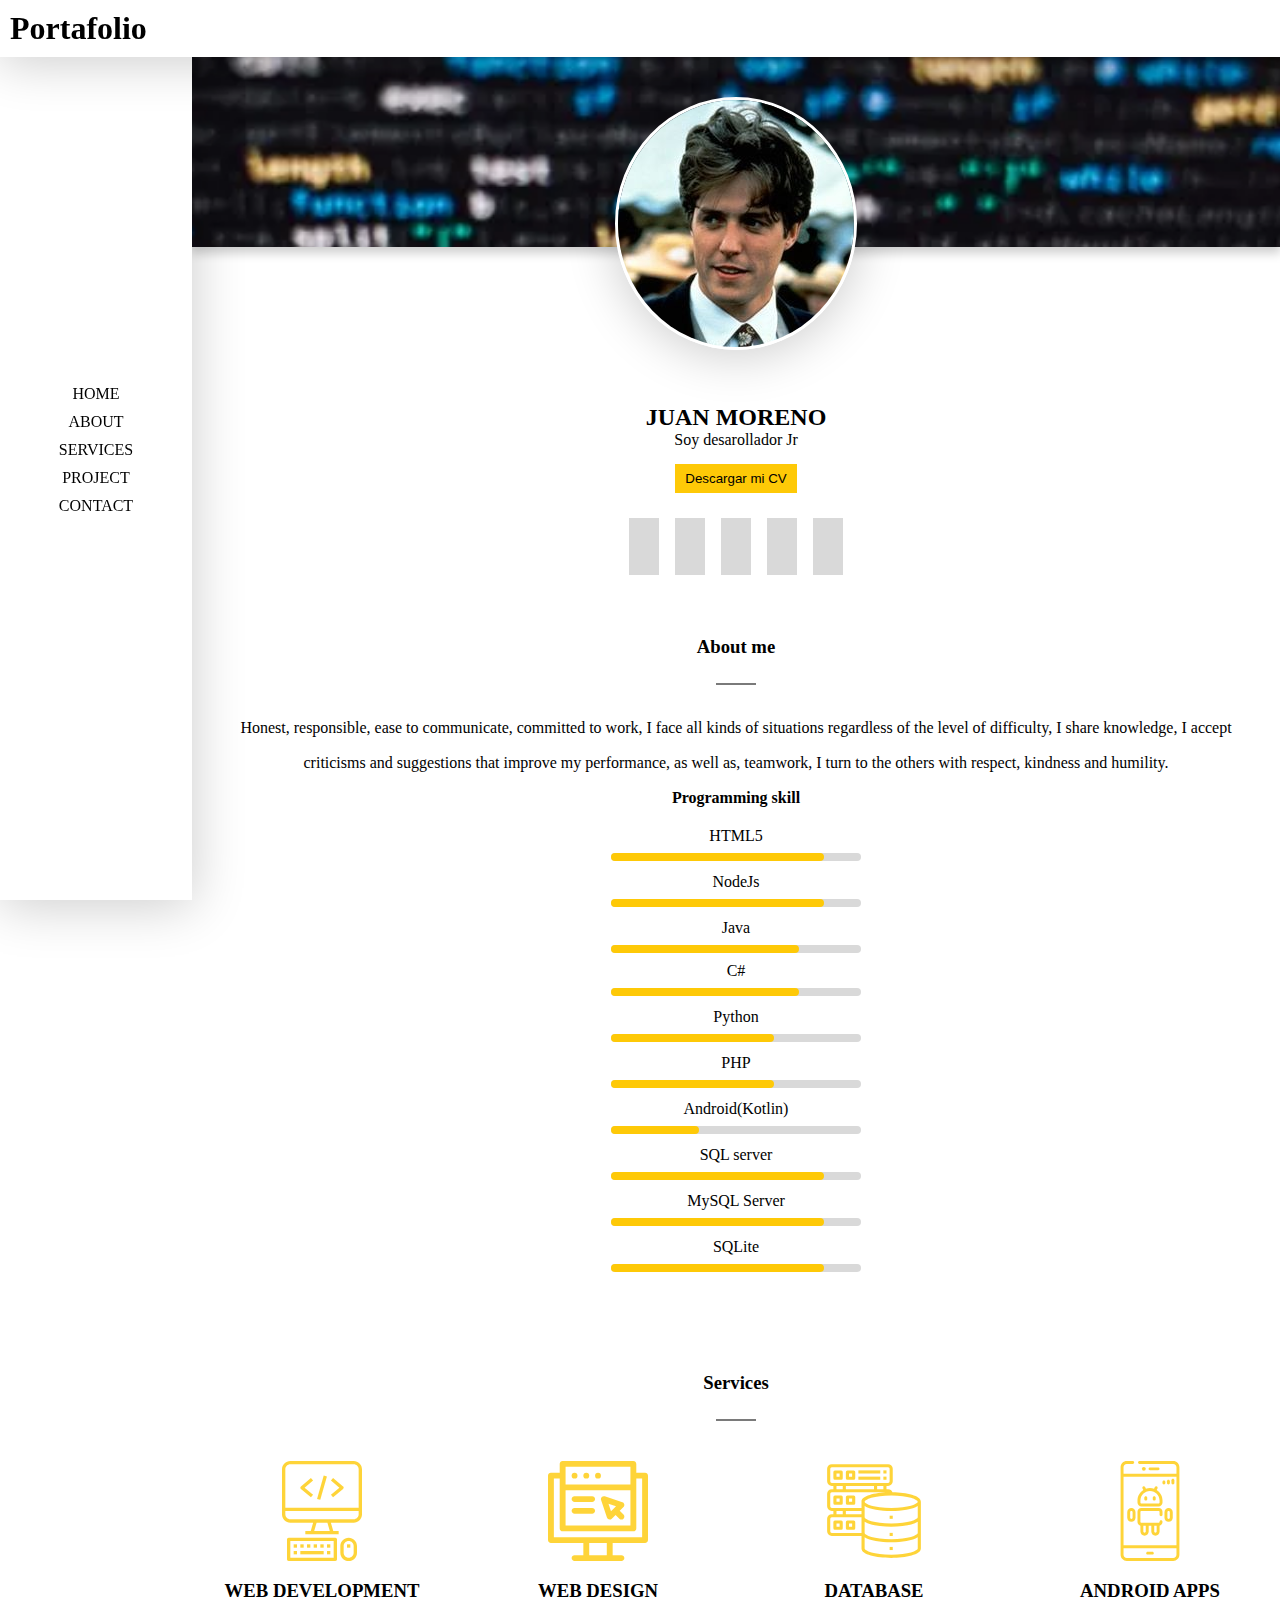
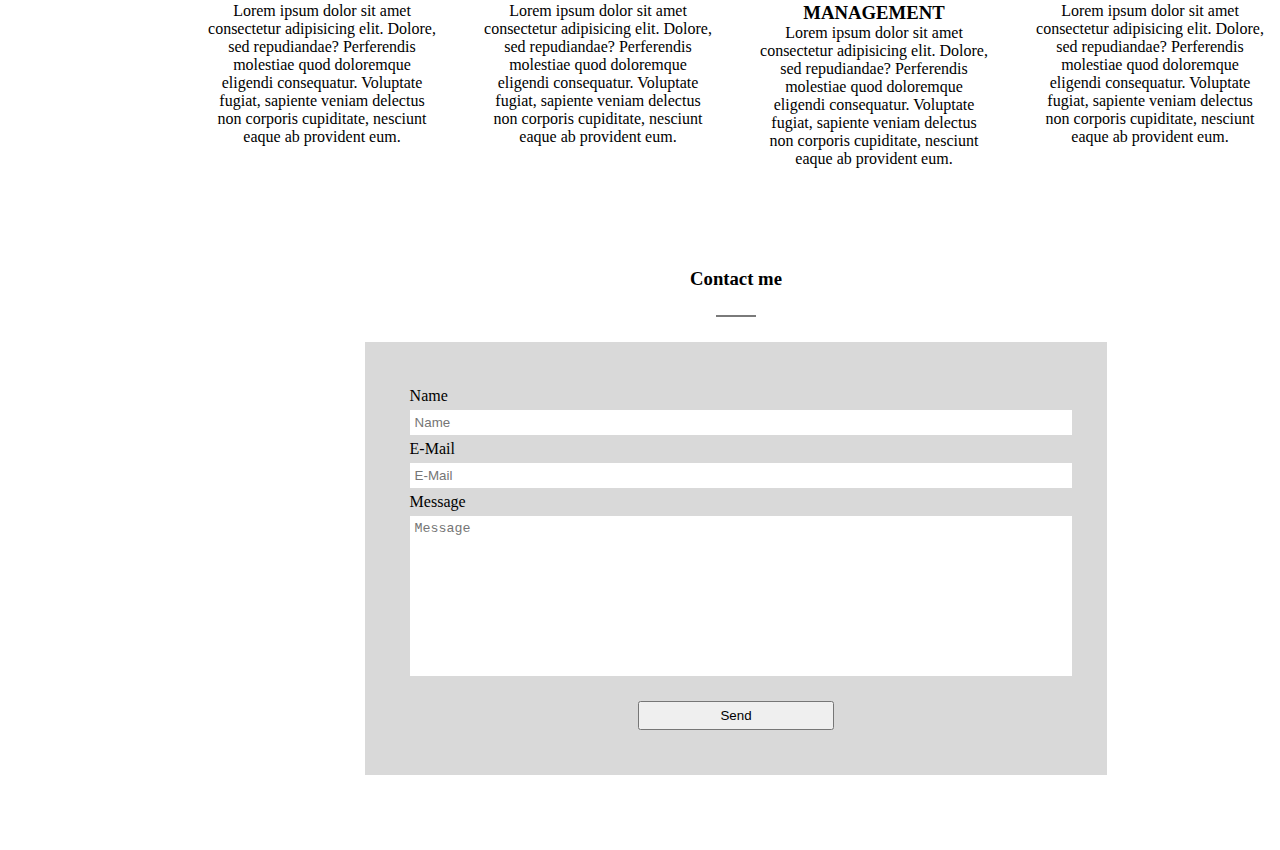
<file: index.html>
<!DOCTYPE html>
<html lang="en">
<head>
    <meta charset="UTF-8">
    <meta http-equiv="X-UA-Compatible" content="IE=edge">
    <meta name="viewport" content="width=device-width, initial-scale=1.0">
    <link rel="stylesheet" href="styles/styles.css">
    <link rel="stylesheet" href="https://use.fontawesome.com/releases/v5.8.1/css/all.css" integrity="sha384-50oBUHEmvpQ+1lW4y57PTFmhCaXp0ML5d60M1M7uH2+nqUivzIebhndOJK28anvf" crossorigin="anonymous">

    <title>DevWeb Portafolio JuanR</title>
</head>
<body>
    <nav class="bar-menu">
        <h1>Portafolio</h1>
        <div class="content-btn-menu">
            <div class="btn-menu" id="btnMenu">
                <label for="check">
                    <input type="checkbox" id="check">
                    <div></div>
                    <div class="cross-btn">
                        <div></div>
                        <div></div>
                    </div>
                    <div></div>
                </label>
            </div>
            <button class="btn-darkLight" id="btnDarkLight">
                <span><i class="fas fa-lightbulb color-light"></i></span>
                <!--<i class="fas fa-lightbulb"></i>-->
            </button>
        </div>
    </nav>
    <div class="content-portafolio">
        <aside>
            <div class="option-portafolio">
                <ul>
                    <li><a id="liBar" href="#home">HOME</a></li>
                    <li><a id="liBar" href="#about">ABOUT</a></li>
                    <li><a id="liBar" href="#services">SERVICES</a></li>
                    <li><a id="liBar" href="#proyect">PROJECT</a></li>
                    <li><a id="liBar" href="#contact">CONTACT</a></li>
                </ul>
            </div>
        </aside>
        <main>
            <div class="home" id="home">
                <div class="portada"></div>
                <div class="content-img-poratfolio">
                    <img src="./img/foto_ejemplo.jpg" alt="" class="img-portafolio">
                </div>
                <h2>JUAN MORENO</h2>
                <p>Soy desarollador Jr</p>
                <input type="button" value="Descargar mi CV" class="btn-cv">
                <div class="social-media">
                    <a href="https://www.facebook.com/" target="_blank"><i class="fab fa-facebook-f"></i></a>                
                    <a href="" target="_blank"><i class="fab fa-instagram"></i></a>
                    <a href="" target="_blank"><i class="fab fa-whatsapp"></i></a>
                    <a href="" target="_blank"><i class="fab fa-telegram-plane"></i></a> 
                    <a href="" target="_blank"><i class="fab fa-linkedin-in"></i></a>
                </div>
            </div>
            <div id="about" class="about">
                <div class="about-description">
                    <h3>About me</h3>
                    <div class="divisor"></div>
                    <p>Honest, responsible, ease to communicate, committed to work, I face all kinds of
                        situations regardless of the level of difficulty, I share knowledge, I accept criticisms
                        and suggestions that improve my performance, as well as, teamwork, I turn to the
                        others with respect, kindness and humility.
                    </p>
                    <div id="contentProgressBar">
                        <p><strong>Programming skill</strong></p>
                        <div>
                            <p><i class="fab fa-html5"></i>  HTML5</p>
                            <div class="progress-bar">
                                <div class="background-bar"></div>
                            </div>
                        </div>
                        <div>
                            <p><i class="fab fa-node-js"></i> NodeJs</p>
                            <div class="progress-bar">
                                <div class="background-bar"></div>
                            </div>
                        </div>
                        <div>
                            <p><i class="fab fa-java"></i> Java</p>
                            <div class="progress-bar">
                                <div class="background-bar"></div>
                            </div>
                        </div>
                        <div>
                            <p> C#</p>
                            <div class="progress-bar">
                                <div class="background-bar"></div>
                            </div>
                        </div>
                        <div>
                            <p><i class="fab fa-python"></i> Python</p>
                            <div class="progress-bar">
                                <div class="background-bar"></div>
                            </div>
                        </div>
                        <div>
                            <p><i class="fab fa-php"></i> PHP</p>
                            <div class="progress-bar">
                                <div class="background-bar"></div>
                            </div>
                        </div>
                        <div>
                            <p><i class="fab fa-android"></i> Android(Kotlin)</p>
                            <div class="progress-bar">
                                <div class="background-bar"></div>
                            </div>
                        </div>
                        <div>
                            <p><i class="fas fa-database"></i> SQL server</p>
                            <div class="progress-bar">
                                <div class="background-bar"></div>
                            </div>
                        </div>
                        <div>
                            <p><i class="fas fa-database"></i> MySQL Server</p>
                            <div class="progress-bar">
                                <div class="background-bar"></div>
                            </div>
                        </div>
                        <div>
                            <p><i class="fas fa-database"></i> SQLite</p>
                            <div class="progress-bar">
                                <div class="background-bar"></div>
                            </div>
                        </div>
                        
                    </div>

                </div>
                <div class="lenguaje-dev">

                </div>  
            </div>
            <div class="services" id="services">
                <h3>Services</h3>
                <div class="divisor"></div>
                <div class="card-services">
                    <article class="card">
                        <img src="./img/Dev_web_b.svg" alt="">
                        <h3>WEB DEVELOPMENT</h3>
                        <p>Lorem ipsum dolor sit amet consectetur adipisicing elit. Dolore, sed repudiandae? Perferendis molestiae quod doloremque eligendi consequatur. Voluptate fugiat, sapiente veniam delectus non corporis cupiditate, nesciunt eaque ab provident eum.</p>
                    </article>
                    <article class="card">
                        <img src="./img/designner_web_b.svg" alt="">
                        <h3>WEB DESIGN</h3>
                        <p>Lorem ipsum dolor sit amet consectetur adipisicing elit. Dolore, sed repudiandae? Perferendis molestiae quod doloremque eligendi consequatur. Voluptate fugiat, sapiente veniam delectus non corporis cupiditate, nesciunt eaque ab provident eum.</p>
                    </article>
                    <article class="card">
                        <img src="./img/database-storage_b.svg" alt="">
                        <h3>DATABASE MANAGEMENT</h3>
                        <p>Lorem ipsum dolor sit amet consectetur adipisicing elit. Dolore, sed repudiandae? Perferendis molestiae quod doloremque eligendi consequatur. Voluptate fugiat, sapiente veniam delectus non corporis cupiditate, nesciunt eaque ab provident eum.</p>
                    </article>
                    <article class="card">
                        <img src="./img/android_b.svg" alt="">
                        <h3>ANDROID APPS</h3>
                        <p>Lorem ipsum dolor sit amet consectetur adipisicing elit. Dolore, sed repudiandae? Perferendis molestiae quod doloremque eligendi consequatur. Voluptate fugiat, sapiente veniam delectus non corporis cupiditate, nesciunt eaque ab provident eum.</p>
                    </article>
                </div>
            </div>
            <div class="contact" id="contact">
                <h3>Contact me</h3>
                <div class="divisor"></div>
                <form action="" method="POST" class="form-contact">
                    <label for="name">Name</label>
                    <input type="text" placeholder="Name" id="name">
                    <label for="email">E-Mail</label>
                    <input type="email" placeholder="E-Mail" id="email">
                    <label for="message">Message</label>
                    <textarea name="" id="message" cols="100" rows="10" placeholder="Message"></textarea>
                    <input type="submit" value="Send">
                </form>
            </div>
        </main>
    </div>
    
    <!--<script >
        let position = 0;
        let ticking = false;
        const home = document.getElementById("about");
        const about = document.getElementById("about");
        const services = document.getElementById("services");
        const proyect = document.getElementById("proyect");
        const contact = document.getElementById("contact");
        const liPanelLeft = document.querySelectorAll("li a#liBar");
        const backgroundBar = document.querySelectorAll(".background-bar");
        /*Obtengo el ancho de pantalla cuando su valor es 750px (selesuma 17 porque es su valor restante de
          la propiedad  <<document.body.offsetWidth>>)*/
        
    
       
        const doSomething = () => {
            colorLiPanleLeft(about,liPanelLeft[0]);            
        }
        document.addEventListener("scroll",() => {
            if(!ticking){
                window.requestAnimationFrame(() => {
                    doSomething();
                    ticking = false;
                });
                ticking = true;
            }
        });

        const addClassBar = () => {
            for(let i = 0; i < backgroundBar.length; i++){
                if(i > 1 && i <= 3){
                    
                    backgroundBar[i].style.width = '75%';
                }
                else if(i > 3 && i <= 5){
                    backgroundBar[i].style.width = '65%';
                }else if(i == 6){
                    backgroundBar[i].style.width = '35%';
                }
            }
            console.log("Whid"+(backgroundBar[1].style.width));
        }

        addClassBar();

        const colorLiPanleLeft = (element,li) => {
            if(isElementTotallyVisible(element)){
                li.style.color = "Red";
            }else {
                li.style.color = "Black";
            }
        }

        const isElementTotallyVisible = (element) => {
            let anchoViewport = window.innerWidth || document.documentElement.clientWidth;
            let alturaViewport = window.innerHeight || document.documentElement.clientHeight;

            let elmt = element.getBoundingClientRect();
            let elementDentroH = (elmt.left >= 0 && elmt.left <= anchoViewport) || 
                                (elmt.right >= 0 && elmt.right <= anchoViewport);
            let elementDentroV = (elmt.top >= (elmt.top / 2) && elmt.top <= alturaViewport) || 
                                (elmt.bottom >= (elmt.bottom / 2) && elmt.bottom <= alturaViewport);
            console.log('ElementTop '+elmt.top,'ElementBottom '+elmt.bottom,'AlturaVR '+alturaViewport,'AnchuraVR '+anchoViewport);
            return (elementDentroH && elementDentroV);
        }
    </script>-->
    <script src="js/js.js"></script>
</body>
</html>
</file>
<file: styles/styles.css>
* {
  margin: 0;
  padding: 0;
  outline: none;
}
#Capa_1 {
  background-color: red;
}
:root {
  --background-color-light: white;
  --bacground-color-frame: rgb(217, 217, 217); /*71*3*/
  --background-color-main: rgba(255, 255, 255, 0.466);
  --background-color-dark: rgb(45, 45, 45);
  --color-font: black;
  --full-width: 100%;
  --full-width-aside: 15%;
  --full-width-main: calc(100% - var(--full-width-aside));
  --full-width-bar-menu: 100%;
}

body {
  background-color: var(--background-color-light);
  color: var(--color-font);
  transition: all 0.8s;
}

.content-portafolio {
  display: flex;
}

/*Aside*/
.content-portafolio aside {
  width: var(--full-width-aside);
  height: 100vh;
  display: flex;
  align-items: center;
  position: fixed;
  background-color: var(--background-color-light) /*#a5a5a5*/;
  overflow: hidden;
  transition: all 0.8s;
}

.content-portafolio .option-portafolio {
  width: var(--full-width);
}

.content-portafolio ul {
  list-style: none;
  text-align: center;
}

.content-portafolio ul li {
  margin: 10px 0;
}

.content-portafolio ul li a {
  color: var(--color-font);
  text-decoration: none;
}

/*Bar menu*/
.bar-menu {
  background-color: var(--background-color-light) /*rgb(217, 217, 217)*/;
  display: flex;
  flex-wrap: wrap;
  justify-content: space-between;
  align-items: center;
  padding: 10px;
  position: fixed;
  width: var(--full-width-bar-menu);
  z-index: 999;
  transition: all 0.8s;
}

/*Botón hamburger*/
.btn-menu {
  cursor: pointer;
  display: none;
}

.btn-menu div {
  content: "";
  width: 28px;
  height: 4px;
  margin: 2px 0;
  border-radius: 2px;
  background-color: var(--color-font);
}

.cross-btn div {
  position: absolute;
  margin: 0;
}

.content-btn-menu {
  padding-right: 20px;
  display: flex;
  align-items: center;
}

.btn-darkLight {
  background-color: transparent;
  outline: none;
  border: 0;
}
.btn-darkLight i {
  color: rgb(254, 201, 7, 0.8);
}

/*=================== btn DarkLitght*/

#check {
  display: none;
}

.btn-menu #check:checked ~ .cross-btn {
  display: unset;
}

.btn-menu #check:checked ~ .cross-btn div:nth-child(1) {
  transform: rotate(45deg);
  transition: all 0.2s;
}

.btn-menu #check:checked ~ .cross-btn div:nth-child(2) {
  transform: rotate(-45deg);
  transition: all 0.2s;
}
.btn-menu #check:checked ~ div {
  background-color: transparent;
}

/*Main*/

.content-portafolio main {
  width: var(--full-width-main);
  margin-left: var(--full-width-aside);
  transition: all 0.8s;
}

.content-portafolio .home {
  margin-top: 47px;
  text-align-last: center;
}

.social-media {
  display: flex;
  justify-content: center;
  margin: 25px 0;
}

i {
  font-size: 25px;
  color: var(--background-color-dark);
  width: 25px;
  transition: all 0.8s;
}
.social-media i {
  background-color: var(--bacground-color-frame);
  padding: 15px;
  margin: 0 8px;
  cursor: pointer;
}

.content-img-poratfolio {
  padding: 50px 0;
}

.img-portafolio,
aside,
.bar-menu {
  box-shadow: 0px 5px 50px 1px rgba(7, 7, 7, 0.2);
}

.img-portafolio {
  border-radius: 50%;
  width: 236px;
  height: 247px;
  border: 3px solid var(--background-color-light);
  transition: all 0.8s;
}

.portada {
  z-index: -1;
  content: "";
  height: 200px;
  position: absolute;
  background-image: url("../img/portada.webp");
  background-repeat: no-repeat;
  background-size: cover;
  background-position: center;
  background-attachment: fixed;
  background-color: transparent;
  width: var(--full-width-main);
  box-shadow: 0px 5px 10px 1px rgba(7, 7, 7, 0.2);
}

.divisor {
  content: "";
  background: #7a7a7a;
  height: 2px;
  margin: 25px auto;
  width: 40px;
}

.btn-cv {
  background-color: rgb(254, 201, 7);
  border: 0;
  outline: none;
  cursor: pointer;
  padding: 7px 10px;
  margin: 15px 0;
  color: black;
}

.btn-cv:hover {
  background-color: rgb(254, 201, 7, 0.8);
}

/*========================================== about =======================================*/
.about {
  display: flex;
  padding: 50px 25px;
}

.about-me {
  content: "";
  width: 100%;
  height: 300px;
  background-image: url("./img/about_me.jpg");
  background-repeat: no-repeat;
  background-size: cover;
  background-position: center;
}

.about-description p {
  line-height: 35px;
}

h3,
.about-description {
  text-align: center;
}

.about-description {
  width: 100%;
  padding: 0 15px;
}

.progress-bar {
  margin: auto;
}

.progress-bar,
.background-bar {
  content: "";
  width: 250px;
  height: 8px;
  background-color: var(--bacground-color-frame);
  border-radius: 15px;
  transition: all 0.8s;
}
.background-bar {
  content: "";
  background-color: rgb(254, 201, 7);
  width: 85%;
  transition: width 5s;
}
/*==========================================*/
.card {
  text-align-last: center;
  margin: 0 15px;
}
.card p {
  text-align: center;
}
.card img {
  width: 100px;
  margin: 15px 0;
}
.services {
  padding: 50px 0;
}

.card-services {
  display: grid;
  gap: 1rem;
  grid-auto-rows: auto;
  /*la propiedad <<auto-fit>> lo que hace es expandir las columnas para llenar todas las filas en 
  cambio el   <<auto-fit>> lo que hace es llenar las columnas aunque esto este vacio; se es notorio 
  con pocos elementos */
  /*La funcion <<repeat()>> lo que hace es multiplicar según el primer parametro tantas veces como 
  sea posible (en nuestro caso no es un numero constante e un numero auromatico <<auto-fill>> )*/
  grid-template-columns: repeat(auto-fill, minmax(min(100%, 15rem), 1fr));
}

.contact {
  padding: 50px 0;
}

.form-contact {
  width: 60%;
  background-color: var(--bacground-color-frame);
  margin: 25px auto;
  padding: 45px;
}

.form-contact input,
.form-contact textarea {
  display: block;
  resize: none;
}

.form-contact input[type="text"],
.form-contact input[type="email"],
.form-contact textarea {
  margin: 5px 0;
  border: 0;
  width: 100%;
  padding: 5px;
}

.form-contact input[type="submit"] {
  margin: auto;
  margin-top: 25px;
  padding: 5px;
  width: 30%;
  cursor: pointer;
}

@media (max-width: 600px) {
  /* Sobre escribo el valor de las variables*/
  :root {
    --background-color-dark: white;
  }
}

@media (max-width: 750px) {
  :root {
    --full-width-main: 100%;
    --full-width-aside: 0;
  }
  .about {
    display: inherit;
    margin: auto;
  }
  .about-me {
    padding: 0 15px;
    margin-top: 15px;
  }
  .content-portafolio aside {
    /*display: none;
    margin-left: -150px;*/
    width: 0px;
    transition: all 0.8s;
  }
  .btn-menu {
    display: unset;
  }
}
</file>
